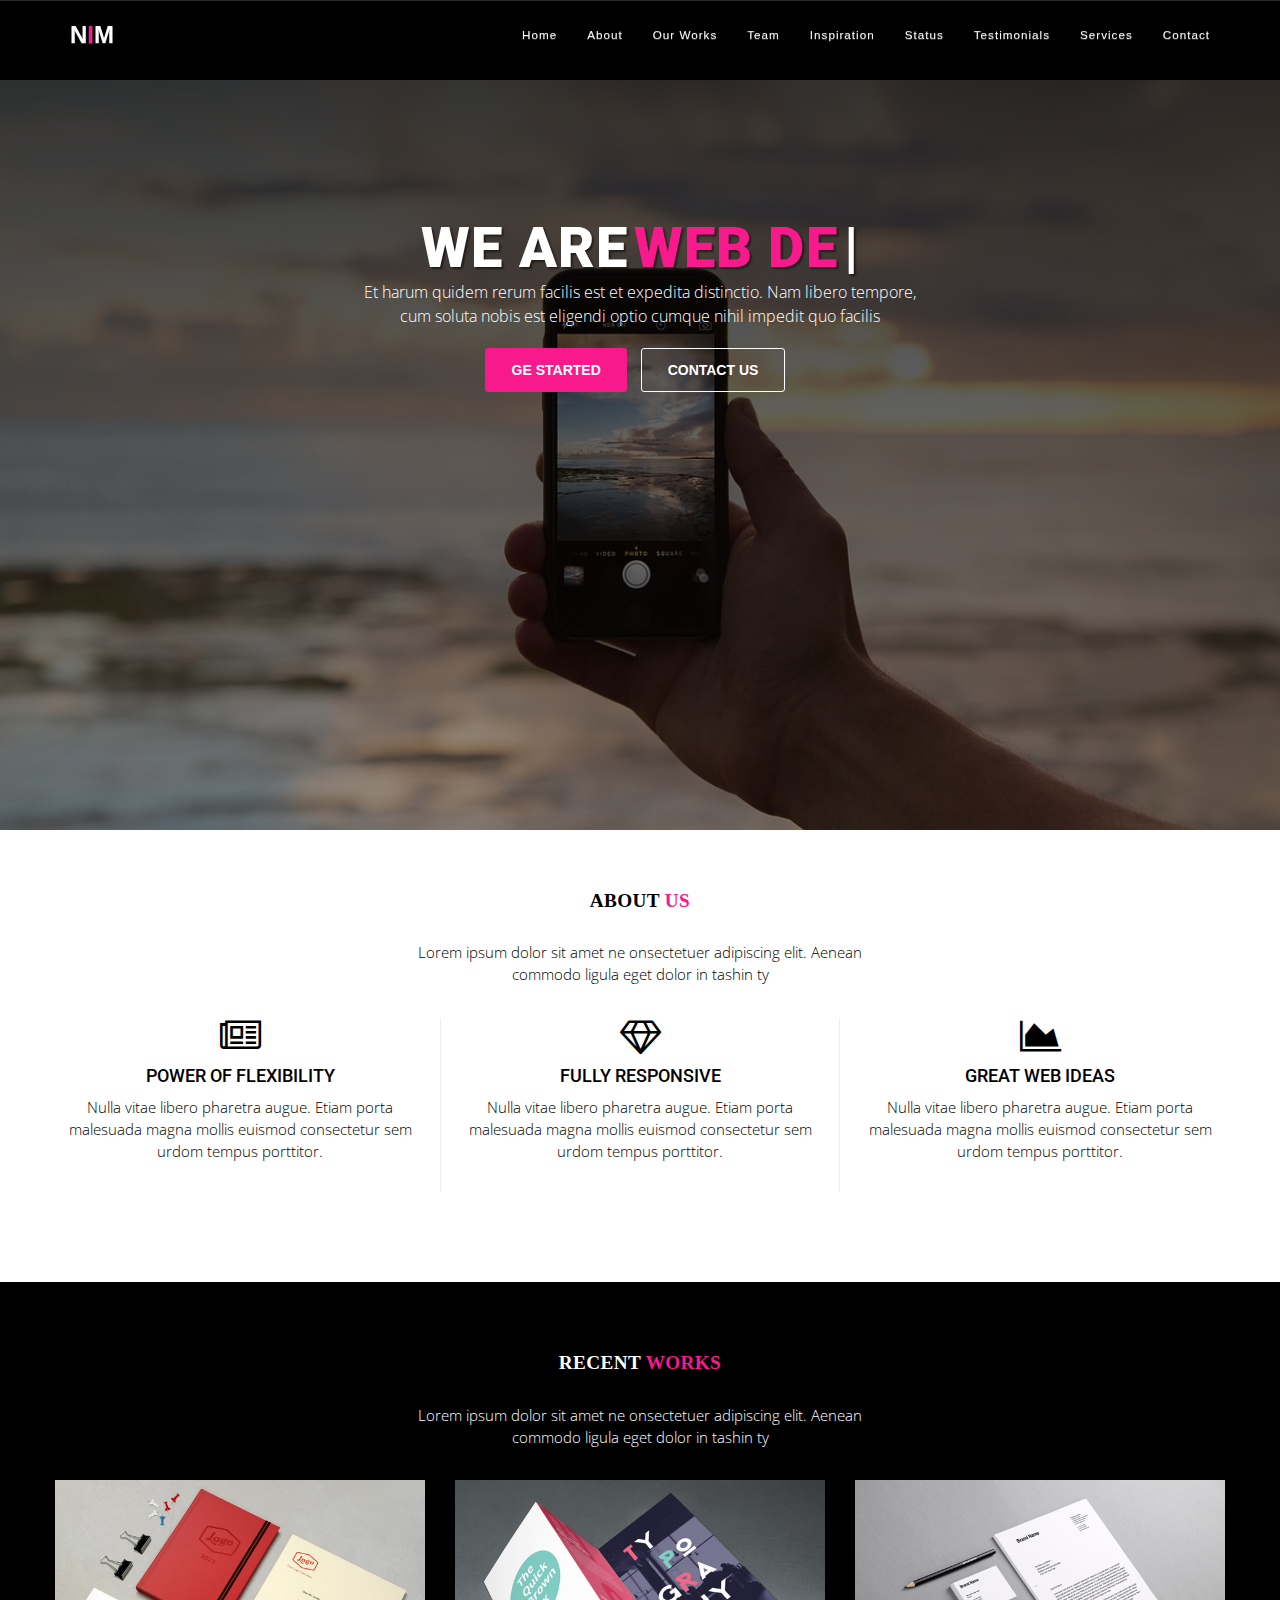
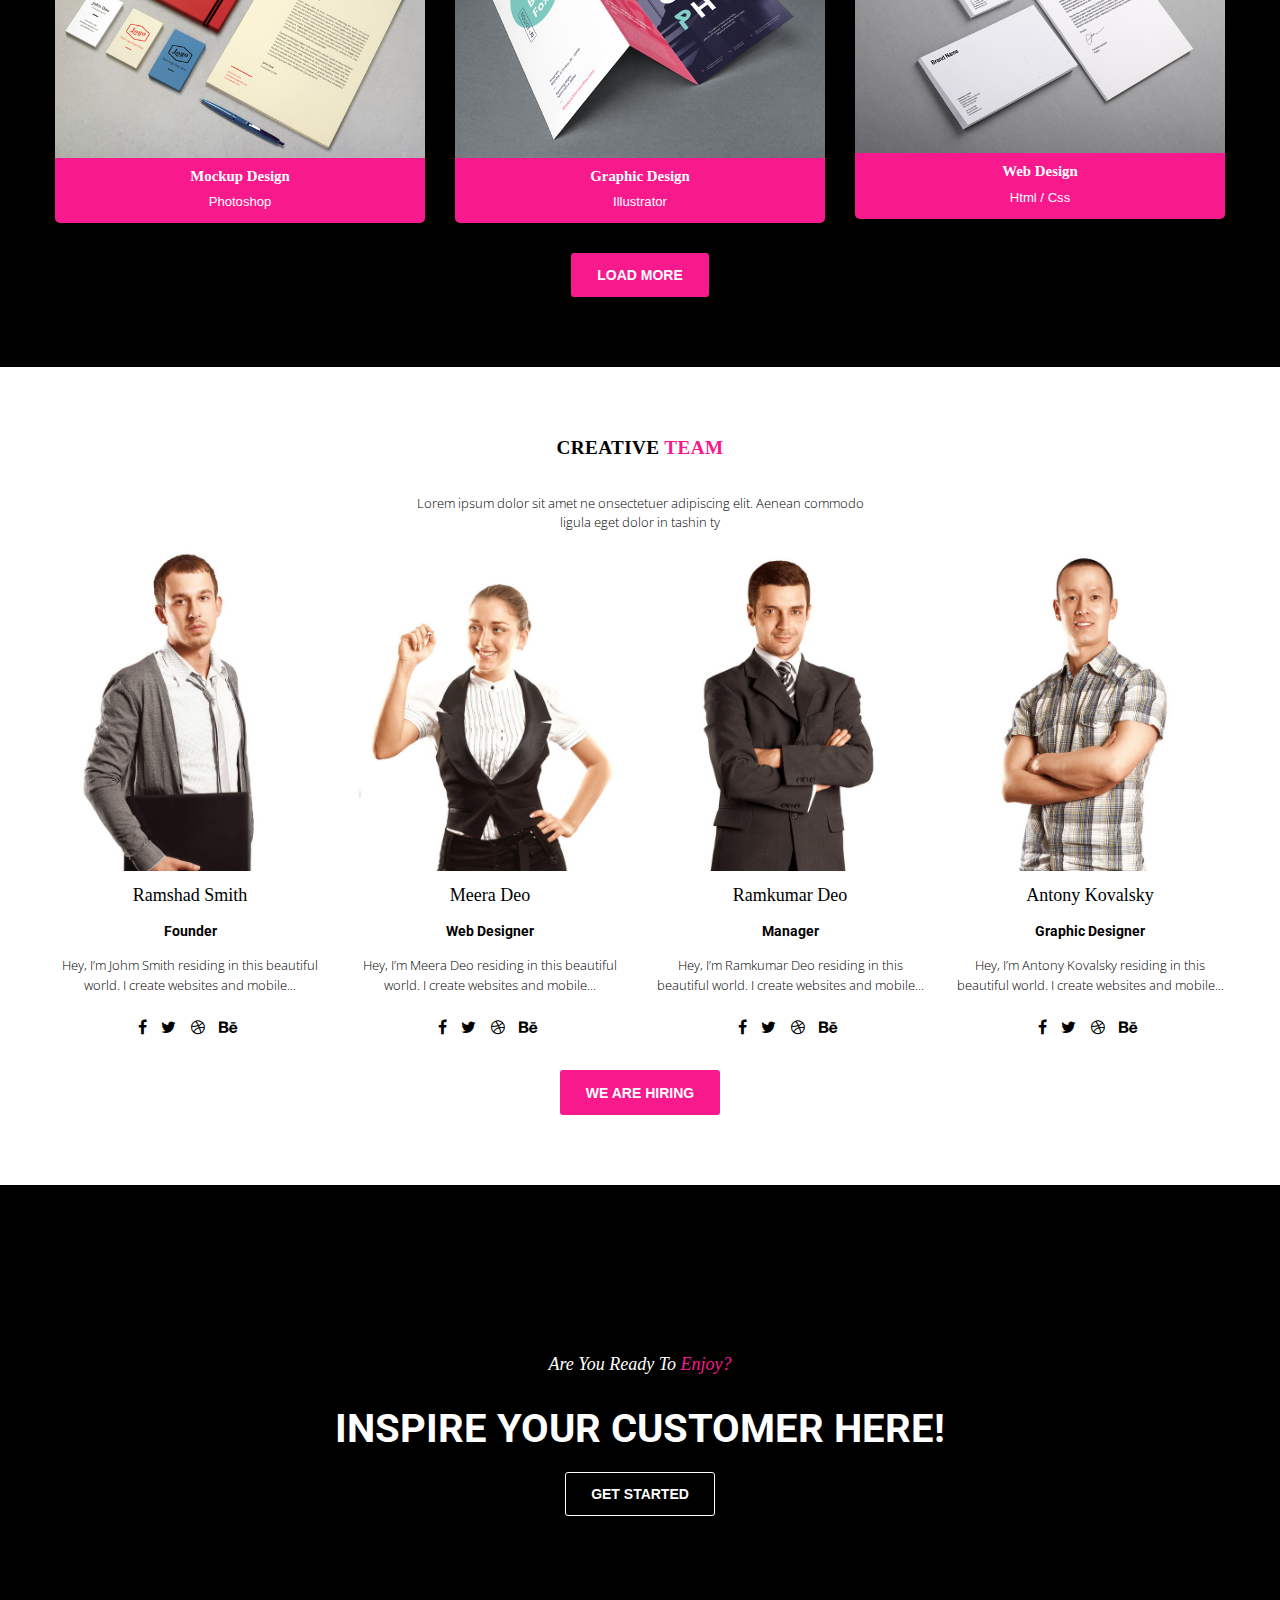
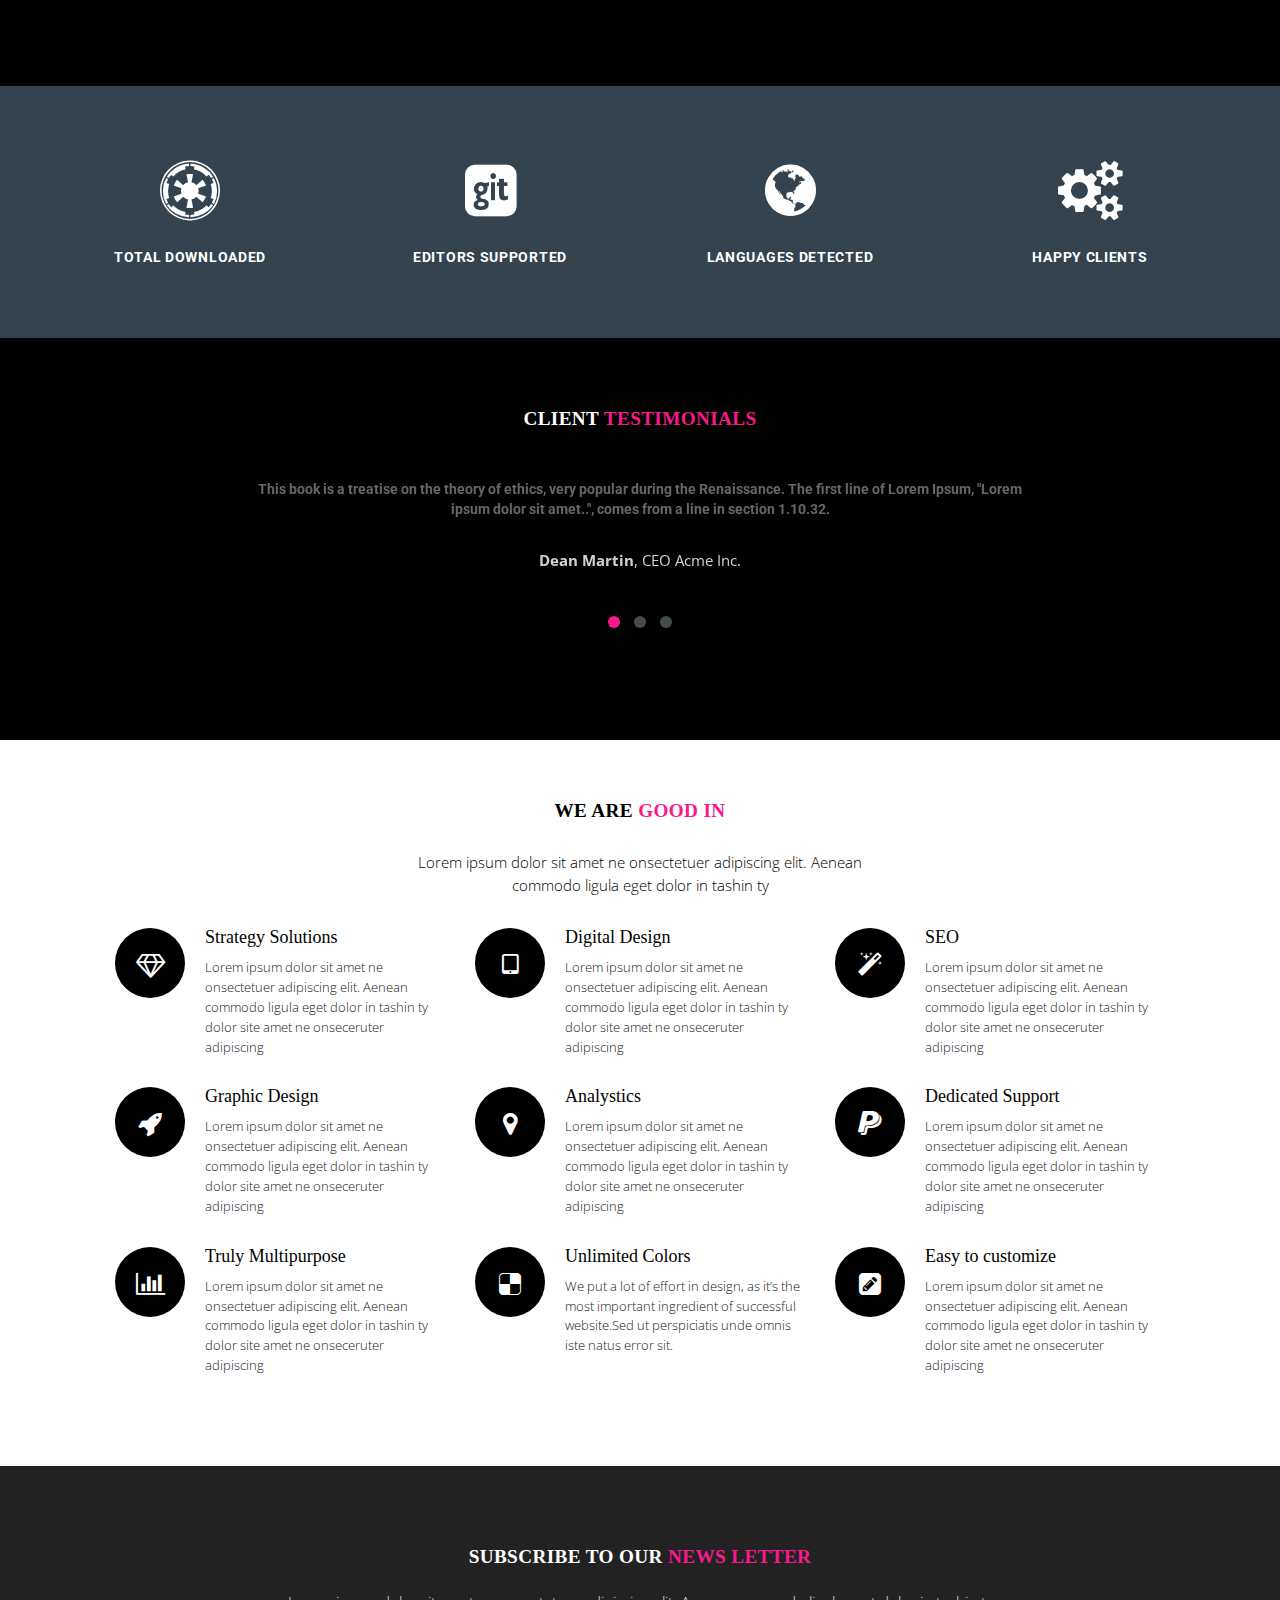
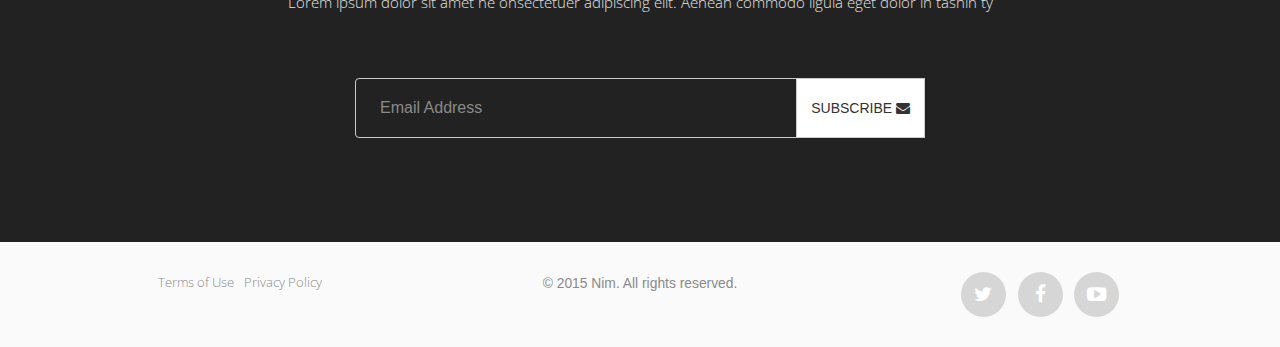
<file: ZOO/NIM-VERSION 1.0/NIM/index.html>
<!DOCTYPE html>
<!--
++++++++++++++++++++++++++++++++++++++++++++++++++++++
AUTHOR : Vijayan PP
PROJECT :NIM
VERSION : 1.1
++++++++++++++++++++++++++++++++++++++++++++++++++++++
-->
<html>
<head>
	<meta charset="utf-8">
	<meta name="viewport" content="width=devidev-width, initial-scale=1.0, maximum-scale=1.0, user-scalable=no">
	<meta http-equiv="X-UA-Compatible" content="IE=edge">
	<title>The Nim- Responsive Landing Page</title>
	
	<!-- [ FONT-AWESOME ICON ] 
        =========================================================================================================================-->
	<link rel="stylesheet" type="text/css" href="library/font-awesome-4.3.0/css/font-awesome.min.css">

	<!-- [ PLUGIN STYLESHEET ]
        =========================================================================================================================-->
	<link rel="shortcut icon" type="image/x-icon" href="images/icon.png">
	<link rel="stylesheet" type="text/css" href="css/animate.css">
	<link rel="stylesheet" type="text/css" href="css/owl.carousel.css">
        <link rel="stylesheet" type="text/css" href="css/owl.theme.css">
	<link rel="stylesheet" type="text/css" href="css/magnific-popup.css">
	<!-- [ Boot STYLESHEET ]
        =========================================================================================================================-->
	<link rel="stylesheet" type="text/css" href="library/bootstrap/css/bootstrap-theme.min.css">
	<link rel="stylesheet" type="text/css" href="library/bootstrap/css/bootstrap.css">
        <!-- [ DEFAULT STYLESHEET ] 
        =========================================================================================================================-->
	<link rel="stylesheet" type="text/css" href="css/style.css">
        <link rel="stylesheet" type="text/css" href="css/responsive.css">
	<link rel="stylesheet" type="text/css" href="css/color/rose.css">
        
</head>
<body >
<!-- [ LOADERs ]
================================================================================================================================-->	
    <div class="preloader">
    <div class="loader theme_background_color">
        <span></span>
      
    </div>
</div>
<!-- [ /PRELOADER ]
=============================================================================================================================-->
<!-- [WRAPPER ]
=============================================================================================================================-->
<div class="wrapper">
  <!-- [NAV]
 ============================================================================================================================-->    
   <!-- Navigation
    ==========================================-->
    <nav  class=" nim-menu navbar navbar-default navbar-fixed-top">
      <div class="container">
        <!-- Brand and toggle get grouped for better mobile display -->
        <div class="navbar-header">
          <button type="button" class="navbar-toggle collapsed" data-toggle="collapse" data-target="#bs-example-navbar-collapse-1">
            <span class="sr-only">Toggle navigation</span>
            <span class="icon-bar"></span>
            <span class="icon-bar"></span>
            <span class="icon-bar"></span>
          </button>
            <a class="navbar-brand" href="index.html">N<span class="themecolor">i</span>M</a>
        </div>

        <!-- Collect the nav links, forms, and other content for toggling -->
        <div class="collapse navbar-collapse" id="bs-example-navbar-collapse-1">
          <ul class="nav navbar-nav navbar-right">
            <li><a href="#home" class="page-scroll">Home</a></li>
            <li><a href="#one" class="page-scroll">About</a></li>
            <li><a href="#two" class="page-scroll">Our Works</a></li>
            <li><a href="#three" class="page-scroll">Team</a></li>
            <li><a href="#four" class="page-scroll">Inspiration</a></li>
            <li><a href="#five" class="page-scroll">Status</a></li>
            <li><a href="#six" class="page-scroll">Testimonials</a></li>
             <li><a href="#seven" class="page-scroll">Services</a></li>
            <li><a href="#eight" class="page-scroll">Contact</a></li>
          </ul>
        </div><!-- /.navbar-collapse -->
      </div><!-- /.container-fluid -->
    </nav>


   <!-- [/NAV]
 ============================================================================================================================--> 
    
   <!-- [/MAIN-HEADING]
 ============================================================================================================================--> 
   <section class="main-heading" id="home">
       <div class="overlay">
           <div class="container">
               <div class="row">
                   <div class="main-heading-content col-md-12 col-sm-12 text-center">
        <h1 class="main-heading-title">We are<span class="main-element themecolor" data-elements="Web Developers,Creative,Ambitious"></span></h1>
        <p class="main-heading-text">Et harum quidem rerum facilis est et expedita distinctio. Nam libero tempore,<br/>cum soluta nobis est eligendi optio cumque nihil impedit quo facilis</p>
        <div class="btn-bar">
          <a href="#" class="btn btn-custom theme_background_color">Ge Started</a>
          <a href="#" class="btn btn-custom-outline">Contact Us</a>
        </div>
      </div>
               </div>
           </div>
       </div>  
      
   </section>
    
 <!-- [/MAIN-HEADING]
 ============================================================================================================================-->
 
 
 <!-- [ABOUT US]
 ============================================================================================================================-->
 <section class="aboutus white-background black" id="one">
     <div class="container">
         <div class="row">
             <div class="col-md-12 text-center black">
                 <h3 class="title">ABOUT <span class="themecolor">US</span></h3>
            <p class="a-slog">Lorem ipsum dolor sit amet ne onsectetuer adipiscing elit. Aenean commodo ligula eget dolor in tashin ty</p> 
             </div>
         </div>
         <div class="gap">
             
         </div>
         
         <div class="row about-box">
          <div class="col-sm-4 text-center">
            <div class="margin-bottom">
              <i class="fa fa-newspaper-o"></i>
              <h4>POWER OF FLEXIBILITY</h4>
              <p class="black">Nulla vitae libero pharetra augue. Etiam porta malesuada magna mollis euismod consectetur sem urdom tempus porttitor.</p>
            </div> <!-- / margin -->
          </div> <!-- /col -->
          <div class="col-sm-4 about-line text-center">
            <div class="margin-bottom">
              <i class="fa fa-diamond"></i>
              <h4>FULLY RESPONSIVE</h4>
              <p class="black">Nulla vitae libero pharetra augue. Etiam porta malesuada magna mollis euismod consectetur sem urdom tempus porttitor.</p>
            </div> <!-- / margin -->
          </div><!-- /col -->
          <div class="col-sm-4 text-center">
            <div class="margin-bottom">
              <i class="fa fa-area-chart"></i>
              <h4>GREAT WEB IDEAS</h4>
              <p class="black">Nulla vitae libero pharetra augue. Etiam porta malesuada magna mollis euismod consectetur sem urdom tempus porttitor.</p>
            </div> <!-- / margin -->
          </div><!-- /col -->
        </div> <!-- /row -->
         
         
         
         
     </div>
 </section>
 
 
 <!-- [/ABOUTUS]
 ============================================================================================================================-->
 
 
 
 <!-- [RECENT-WORKS]
 ============================================================================================================================-->
     <section class="recent-works text-center" id="two">
      <div class="container">
        <div class="row">
          <div class="col-md-12">
              <h3 class="title">Recent <span class="themecolor">Works</span></h3>
            <p class="a-slog">Lorem ipsum dolor sit amet ne onsectetuer adipiscing elit. Aenean commodo ligula eget dolor in tashin ty</p>
          </div> 
        </div>
          
          <div class="gap"></div>

        <div class="row">
          <div class="col-sm-4 port-item margin-bottom">
            <div class="item-img-wrap">
              <img src="images/work-1.jpg" class="img-responsive" alt="workimg">
              <div class="item-img-overlay">
                <a href="images/work-1.jpg" class="show-image">
                  <span></span>
                </a>
              </div>
            </div>
            <div class="work-desc">
              <h3><a href="#">Mockup Design</a></h3>
              <span>Photoshop</span>
            </div>
          </div> <!-- /portfolio-item -->

          <div class="col-sm-4 port-item margin-bottom">
            <div class="item-img-wrap">
              <img src="images/work-2.jpg" class="img-responsive" alt="workimg">
              <div class="item-img-overlay">
                <a href="images/work-2.jpg" class="show-image">
                  <span></span>
                </a>
              </div>
            </div>
            <div class="work-desc">
              <h3><a href="#">Graphic Design</a></h3>
              <span>Illustrator</span>
            </div>
          </div> <!-- /portfolio-item -->

          <div class="col-sm-4 port-item margin-bottom">
            <div class="item-img-wrap">
              <img src="images/work-3.jpg" class="img-responsive" alt="workimg">
              <div class="item-img-overlay">
                <a href="images/work-3.jpg" class="show-image">
                  <span></span>
                </a>
              </div>
            </div>
            <div class="work-desc">
              <h3><a href="#">Web Design</a></h3>
              <span>Html / Css</span>
            </div>
          </div> <!-- /portfolio-item -->
        </div> <!-- /row -->

        <div class="row">
          <div class="col-md-12 text-center">
            <a href="#" class="btn btn-custom theme_background_color">Load More</a>
          </div>
        </div> <!-- /row -->

      </div> <!-- /container -->
    </section>
    <!-- / Portfolio -->
 
 
 <!-- [/OUR-RECENT WORKS]
 ============================================================================================================================-->
 
  <!-- [OUR TEAM]
 ============================================================================================================================-->
  <section class="our-team white-background black" id="three">
      <div class="container">
       <div class="row text-center">
          <div class="col-md-12">
              <h3 class="title">Creative <span class="themecolor">Team</span></h3>
            <p class="a-slog">Lorem ipsum dolor sit amet ne onsectetuer adipiscing elit. Aenean commodo ligula eget dolor in tashin ty</p>
          </div> 
        </div>
          <div class="row text-center">
          <div class="col-sm-3">
            <img src="images/team-1.jpg" alt="team-member" class="img-responsive">
            <h4>Ramshad Smith</h4>
            <h5>Founder</h5>
            <p>Hey, I’m Johm Smith residing in this beautiful world. I create websites and mobile...</p>
            <ul class="list-inline top20">
              <li><a href="#"><i class="fa fa-facebook"></i></a></li>
              <li><a href="#"><i class="fa fa-twitter"></i></a></li>
              <li><a href="#"><i class="fa fa-dribbble"></i></a></li>
              <li><a href="#"><i class="fa fa-behance"></i></a></li>
            </ul>
          </div> <!-- team-member -->

          <div class="col-sm-3">
            <img src="images/team-2.jpg" alt="team-member" class="img-responsive">
            <h4>Meera Deo</h4>
            <h5>Web Designer</h5>
            <p>Hey, I’m Meera Deo residing in this beautiful world. I create websites and mobile...</p>
            <ul class="list-inline top20">
              <li><a href="#"><i class="fa fa-facebook"></i></a></li>
              <li><a href="#"><i class="fa fa-twitter"></i></a></li>
              <li><a href="#"><i class="fa fa-dribbble"></i></a></li>
              <li><a href="#"><i class="fa fa-behance"></i></a></li>
            </ul>
          </div> <!-- team-member -->

          <div class="col-sm-3">
            <img src="images/team-3.jpg" alt="team-member" class="img-responsive">
            <h4>Ramkumar Deo</h4>
            <h5>Manager</h5>
            <p>Hey, I’m Ramkumar Deo residing in this beautiful world. I create websites and mobile...</p>
            <ul class="list-inline top20">
              <li><a href="#"><i class="fa fa-facebook"></i></a></li>
              <li><a href="#"><i class="fa fa-twitter"></i></a></li>
              <li><a href="#"><i class="fa fa-dribbble"></i></a></li>
              <li><a href="#"><i class="fa fa-behance"></i></a></li>
            </ul>
          </div> <!-- team-member -->

          <div class="col-sm-3">
            <img src="images/team-4.jpg" alt="team-member" class="img-responsive">
            <h4>Antony Kovalsky</h4>
            <h5>Graphic Designer</h5>
            <p>Hey, I’m Antony Kovalsky residing in this beautiful world. I create websites and mobile...</p>
            <ul class="list-inline top20">
              <li><a href="#"><i class="fa fa-facebook"></i></a></li>
              <li><a href="#"><i class="fa fa-twitter"></i></a></li>
              <li><a href="#"><i class="fa fa-dribbble"></i></a></li>
              <li><a href="#"><i class="fa fa-behance"></i></a></li>
            </ul>
          </div> <!-- team-member -->
        </div> <!-- end row -->

        <div class="row margin-top">
          <div class="col-md-12 text-center">
            <a href="#" class="btn btn-custom theme_background_color ">We are Hiring</a>
          </div> <!-- /col -->
        </div> <!-- /row -->
          
      </div>
  </section>
 
 <!-- [/OUR TEAM]
 ============================================================================================================================-->
 
 
 
 
 <!-- [INSPIRATION]
 ============================================================================================================================-->
 <section class="inspiration" id="four">
     <div class="overlay">
         <div class="container">
             <div class="row">
                 <article class="col-md-12 text-center">
            <div class="intermediate-container">
              <div class="subheading">
                  <h4>Are You Ready To <span class="themecolor">Enjoy?</span></h4>
              </div>
              <div class="heading">
                <h2>inspire your customer here!</h2>
              </div>
              <div class="">
                <a class="btn btn-custom-outline" href="#"><span>get started</span></a>
              </div>
            </div>
          </article>
             </div>
         </div>
     </div>
 </section>
 
 <!-- [/INSPIRATION]
 ============================================================================================================================--> 

 <!-- [STATS]
 ============================================================================================================================-->
 <section class="our-stats" id="five">
 <div class="container">
            <div class="row">
                <div class="col-md-3 col-sm-6">
                    <div class="our-stats-box text-center">
                        <div class="our-stat-icon">
                            <span class="fa fa-ge"></span>
                        </div>
                        <div class="our-stat-info">
                            <span class="stats" data-from="4763904" data-to="4764504" data-speed="5000"
                                  data-refresh-interval="50"></span>

                            <h5>Total Downloaded</h5>
                        </div>
                    </div>
                </div>
                <div class="col-md-3 col-sm-6">
                    <div class="our-stats-box text-center">
                        <div class="our-stat-icon">
                            <span class="fa fa-git-square"></span>
                        </div>
                        <div class="our-stat-info">
                            <span class="stats" data-from="1" data-to="504" data-speed="5000"
                                  data-refresh-interval="50"></span>

                            <h5>Editors Supported</h5>
                        </div>
                    </div>
                </div>
                <div class="col-md-3 col-sm-6">
                    <div class="our-stats-box text-center">
                        <div class="our-stat-icon">
                            <span class="fa fa-globe"></span>
                        </div>
                        <div class="our-stat-info">
                            <span class="stats" data-from="1" data-to="359" data-speed="5000"
                                  data-refresh-interval="50"></span>

                            <h5>Languages Detected</h5>
                        </div>
                    </div>
                </div>
                <div class="col-md-3 col-sm-6">
                    <div class="our-stats-box text-center">
                        <div class="our-stat-icon">
                            <span class="fa fa-gears"></span>
                        </div>
                        <div class="our-stat-info">
                            <span class="stats" data-from="3500" data-to="5000" data-speed="5000"
                                  data-refresh-interval="50"></span>

                            <h5>Happy Clients</h5>
                        </div>
                    </div>
                </div>
            </div>
        </div>
 </section>
 
 
 
 <!-- [/STATS]
 ============================================================================================================================-->
 
 
 
 <!-- [TESTIMONIAL]
 ============================================================================================================================-->
 <section class="client-testimonial text-center white" id="six">
  
            <div class="container">
                <div class="row">
                <div class="col-md-12">
                    <h3 class="title">Client <span class="themecolor">Testimonials</span></h3>            
          </div> 
                
                    <div class="col-md-8 col-md-offset-2 grey">
                        <div id="testimonial" class="owl-carousel owl-theme">
                            <div class="item">
                                <h5>This book is a treatise on the theory of ethics, very popular during the Renaissance. The first line of Lorem Ipsum, "Lorem ipsum dolor sit amet..", comes from a line in section 1.10.32.</h5>
                                <p><strong>Dean Martin</strong>, CEO Acme Inc.</p>
                            </div>

                            <div class="item">
                                <h5>This book is a treatise on the theory of ethics, very popular during the Renaissance. The first line of Lorem Ipsum, "Lorem ipsum dolor sit amet..", comes from a line in section 1.10.32.</h5>
                                <p><strong>Dean Martin</strong>, CEO Acme Inc.</p>
                            </div>

                            <div class="item">
                                <h5>This book is a treatise on the theory of ethics, very popular during the Renaissance. The first line of Lorem Ipsum, "Lorem ipsum dolor sit amet..", comes from a line in section 1.10.32.</h5>
                                <p><strong>Dean Martin</strong>, CEO Acme Inc.</p>
                            </div>
                        </div>
                    </div>
                </div>
            </div>
        
     
     
 </section> 
 
 <!-- [/TESTIMONIAL]
 ============================================================================================================================-->
 
 <!-- [/SERVICES]
 ============================================================================================================================-->
 
 
 <section class="services white-background black" id="seven">
      <div class="container">
        <div class="row text-center">
          <div class="col-md-12">
              <h3 class="title">We Are <span class="themecolor">Good In</span></h3>
            <p class="a-slog">Lorem ipsum dolor sit amet ne onsectetuer adipiscing elit. Aenean commodo ligula eget dolor in tashin ty</p>
          </div> <!-- /col -->
        </div> <!-- /row -->
        <div class="gap"></div>

        <div class="row">
          <div class="col-sm-4">
            <div class="nim-service margin-bottom">
              <i class="fa fa-diamond"></i>
              <div class="nim-service-detail">
                <h4>Strategy Solutions</h4>
                <p>Lorem ipsum dolor sit amet ne onsectetuer adipiscing elit. Aenean commodo ligula eget dolor in tashin ty dolor site amet ne onseceruter adipiscing</p>
              </div> <!-- /nim-service-detail -->
            </div> <!-- /nim-service margin-bottom -->
          </div> <!-- /col -->

          <div class="col-sm-4">
            <div class="nim-service margin-bottom">
              <i class="fa fa-tablet"></i>
              <div class="nim-service-detail">
                <h4>Digital Design</h4>
                <p>Lorem ipsum dolor sit amet ne onsectetuer adipiscing elit. Aenean commodo ligula eget dolor in tashin ty dolor site amet ne onseceruter adipiscing</p>
              </div> <!-- /nim-service-detail -->
            </div> <!-- /nim-service margin-bottom -->
          </div> <!-- /col -->

          <div class="col-sm-4">
            <div class="nim-service margin-bottom">
              <i class="fa fa-magic"></i>
              <div class="nim-service-detail">
                <h4>SEO</h4>
                <p>Lorem ipsum dolor sit amet ne onsectetuer adipiscing elit. Aenean commodo ligula eget dolor in tashin ty dolor site amet ne onseceruter adipiscing</p>
              </div> <!-- /nim-service-detail -->
            </div> <!-- /nim-service margin-bottom -->
          </div> <!-- /col -->       
        </div> <!-- end row -->

        <div class="row">
          <div class="col-sm-4">
            <div class="nim-service margin-bottom">
              <i class="fa fa-rocket"></i>
              <div class="nim-service-detail">
                <h4>Graphic Design</h4>
                <p>Lorem ipsum dolor sit amet ne onsectetuer adipiscing elit. Aenean commodo ligula eget dolor in tashin ty dolor site amet ne onseceruter adipiscing</p>
              </div> <!-- /nim-service-detail -->
            </div> <!-- /nim-service margin-bottom -->
          </div> <!-- /col -->

          <div class="col-sm-4">
            <div class="nim-service margin-bottom">
              <i class="fa fa-map-marker"></i>
              <div class="nim-service-detail">
                <h4>Analystics</h4>
                <p>Lorem ipsum dolor sit amet ne onsectetuer adipiscing elit. Aenean commodo ligula eget dolor in tashin ty dolor site amet ne onseceruter adipiscing</p>
              </div> <!-- /nim-service-detail -->
            </div> <!-- /nim-service margin-bottom -->
          </div> <!-- /col -->

          <div class="col-sm-4">
            <div class="nim-service margin-bottom">
              <i class="fa fa-paypal"></i>
              <div class="nim-service-detail">
                <h4>Dedicated Support</h4>
                <p>Lorem ipsum dolor sit amet ne onsectetuer adipiscing elit. Aenean commodo ligula eget dolor in tashin ty dolor site amet ne onseceruter adipiscing</p>
              </div> <!-- /nim-service-detail -->
            </div> <!-- /nim-service margin-bottom -->
          </div> <!-- /col -->         
        </div> <!-- end row -->

        <div class="row">
          <div class="col-sm-4">
            <div class="nim-service margin-bottom">
              <i class="fa fa-bar-chart-o"></i>
              <div class="nim-service-detail">
                <h4>Truly Multipurpose</h4>
                <p>Lorem ipsum dolor sit amet ne onsectetuer adipiscing elit. Aenean commodo ligula eget dolor in tashin ty dolor site amet ne onseceruter adipiscing</p>
              </div> <!-- /nim-service-detail -->
            </div> <!-- /nim-service margin-bottom -->
          </div> <!-- /col -->

          <div class="col-sm-4">
            <div class="nim-service margin-bottom">
              <i class="fa fa-delicious"></i>
              <div class="nim-service-detail">
                <h4>Unlimited Colors</h4>
                <p>We put a lot of effort in design, as it’s the most important ingredient of successful website.Sed ut perspiciatis unde omnis iste natus error sit.</p>
              </div> <!-- /nim-service-detail -->
            </div> <!-- /nim-service margin-bottom -->
          </div> <!-- /col -->

          <div class="col-sm-4">
            <div class="nim-service margin-bottom">
              <i class="fa fa-pencil-square"></i>
              <div class="nim-service-detail">
                <h4>Easy to customize</h4>
                <p>Lorem ipsum dolor sit amet ne onsectetuer adipiscing elit. Aenean commodo ligula eget dolor in tashin ty dolor site amet ne onseceruter adipiscing</p>
              </div> <!-- /nim-service-detail -->
            </div> <!-- /nim-service margin-bottom -->
          </div> <!-- /col -->                      
        </div> <!-- end row -->

      </div>  <!-- container -->
    </section>
 
 
 <!-- [/SERVICES]
 ============================================================================================================================-->
 
 
 <!-- [CONTACT]
 ============================================================================================================================-->
 <!--sub-form-->
<section class="sub-form text-center" id="eight">
  <div class="container">
    <div class="col-md-12">
        <h3 class="title">Subscribe to our <span class="themecolor"> News letter</span></h3>
            <p class="lead">Lorem ipsum dolor sit amet ne onsectetuer adipiscing elit. Aenean commodo ligula eget dolor in tashin ty</p>
    </div> 
    <div class="row">
        <div class="col-md-3 col-sm-3"></div>
      <div class="col-md-6 center-block col-sm-6 ">
        <form id="mc-form">
          <div class="input-group">
            <input type="email" class="form-control" placeholder="Email Address" required id="mc-email">
            <span class="input-group-btn">
            <button type="submit" class="btn btn-default">SUBSCRIBE <i class="fa fa-envelope"></i> </button>
            </span> </div>
          <label for="mc-email" id="mc-notification"></label>
        </form>
      </div>
    </div>
  </div>
</section>
<!--sub-form end--> 


 
 <!-- [/CONTACT]
 ============================================================================================================================-->
 
 
 <!-- [FOOTER]
 ============================================================================================================================-->
 
<footer class="site-footer section-spacing text-center " id="eight">
    
  <div class="container">
    <div class="row">
      <div class="col-md-4">
        <p class="footer-links"><a href="#">Terms of Use</a> <a href="#">Privacy Policy</a></p>
      </div>
      <div class="col-md-4"> <small>&copy; 2015 Nim. All rights reserved.</small></div>
      <div class="col-md-4"> 
        <!--social-->
        
        <ul class="social">
          <li><a href="https://twitter.com/" target="_blank"><i class="fa fa-twitter "></i></a></li>
          <li><a href="https://www.facebook.com/" target="_blank"><i class="fa fa-facebook"></i></a></li>
          <li><a href="https://www.youtube.com/" target="_blank"><i class="fa fa-youtube-play"></i></a></li>
        </ul>
        
        <!--social end--> 
        
      </div>
    </div>
  </div>
</footer>

 
 
 <!-- [/FOOTER]
 ============================================================================================================================-->
 
 
 
</div>
 

<!-- [ /WRAPPER ]
=============================================================================================================================-->

	<!-- [ DEFAULT SCRIPT ] -->
	<script src="library/modernizr.custom.97074.js"></script>
	<script src="library/jquery-1.11.3.min.js"></script>
        <script src="library/bootstrap/js/bootstrap.js"></script>
	<script type="text/javascript" src="js/jquery.easing.1.3.js"></script>	
	<!-- [ PLUGIN SCRIPT ] -->
        <script src="library/vegas/vegas.min.js"></script>
	<script src="js/plugins.js"></script>
        <!-- [ TYPING SCRIPT ] -->
         <script src="js/typed.js"></script>
         <!-- [ COUNT SCRIPT ] -->
         <script src="js/fappear.js"></script>
       <script src="js/jquery.countTo.js"></script>
	<!-- [ SLIDER SCRIPT ] -->  
        <script src="js/owl.carousel.js"></script>
         <script src="js/jquery.magnific-popup.min.js" type="text/javascript"></script>
        <script type="text/javascript" src="js/SmoothScroll.js"></script>
        
        <!-- [ COMMON SCRIPT ] -->
	<script src="js/common.js"></script>
  
</body>


</html>
</file>
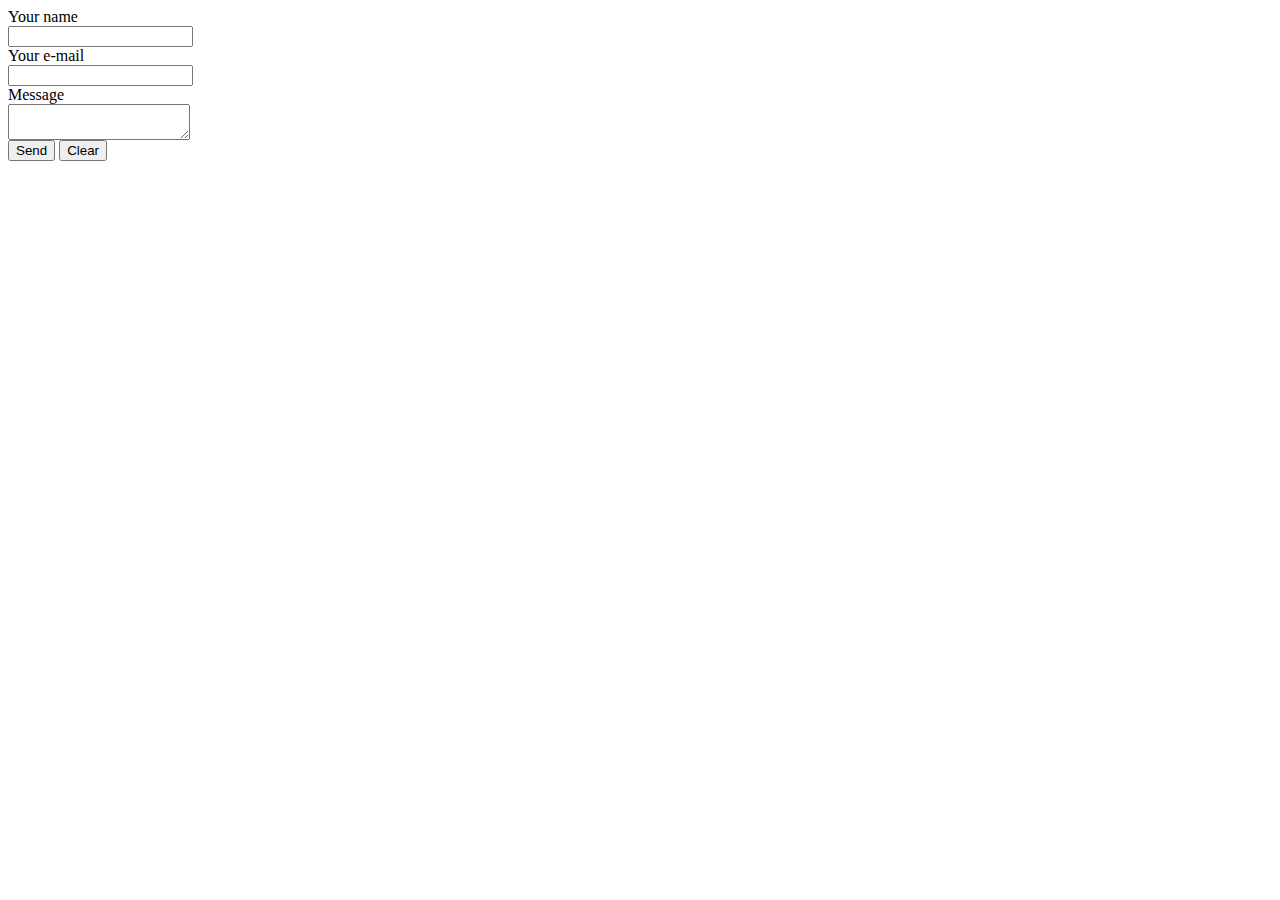
<file: ZOO/Len Kontakt/contact_page.html>
<!DOCTYPE html PUBLIC "-//W3C//DTD XHTML 1.0 Transitional//EN" "http://www.w3.org/TR/xhtml1/DTD/xhtml1-transitional.dtd">
<html xmlns="http://www.w3.org/1999/xhtml">
<head>
<meta http-equiv="Content-Type" content="text/html; charset=utf-8" />
<title>Contact Form</title>
</head>

<body>
<form action="contact.php" method="post">
	Your name<br>
    <input type="text" name="cf_name"><br>
	Your e-mail<br>
    <input type="text" name="cf_email"><br>
	Message<br>
    <textarea name="cf_message"></textarea><br>
	<input type="submit" value="Send">
	<input type="reset" value="Clear">
</form>
</body>
</html>
</file>
<file: ZOO/NIM-VERSION 1.0/NIM/css/style.css>
/*
++++++++++++++++++++++++++++++++++++++++++++++++++++++
AUTHOR : Vijayan PP
PROJECT : Nim-MUTLIT PURPOSE LANDING PAGE TEMPLATE
VERSION : 1.1
++++++++++++++++++++++++++++++++++++++++++++++++++++++
*/



/*++++++++++++++++++++++++++++++++++++++++++++++++++++++
	INDEX
++++++++++++++++++++++++++++++++++++++++++++++++++++++
	1> IMPORT FONTS
	2> RESET
	3> GENERAL
        4> TYPOGRAPHY
        5> BUTTON
        6> PRELOADER
	7> NAVIGATION
        8> MAIN HEADER
        9> ABOUT US
       10> OUR WORKS
       11> OUR TEAM
       12> INSPIRATION
       13> TESTIMONIAL
       14> OUR STATS      
       15> SERVICES
       16> CONTACT US
       17> SITE-FOOTER
       18> ANIMATION

       
-------------------------------------------------------*/





/*++++++++++++++++++++++++++++++++++++++++++++++++++++++
	IMPORT FONTS
++++++++++++++++++++++++++++++++++++++++++++++++++++++*/
@import url('http://fonts.googleapis.com/css?family=Roboto:400,900italic,900,700italic,700,500italic,500,400italic,300italic,300,100italic,100');
@import url('http://fonts.googleapis.com/css?family=Open+Sans:300italic,400italic,600italic,700italic,800italic,400,300,600,700,800');


/*++++++++++++++++++++++++++++++++++++++++++++++++++++++
	RESET
++++++++++++++++++++++++++++++++++++++++++++++++++++++*/

*{ 
	padding: 0; 
	margin: 0; 
	vertical-align: baseline; 
}

html
{
    -webkit-font-smoothing:antialiased;
}

body,div,dl,dt,dd,ul,ol,li,h1,h2,h3,h4,h5,h6,pre,form,fieldset,p,blockquote,hr,th,td {
	margin:0; 
	padding:0;
}

/*++++++++++++++++++++++++++++++++++++++++++++++++++++++
	GENERAL
++++++++++++++++++++++++++++++++++++++++++++++++++++++*/
body {
	color: #fff;
	font: normal 16px "Roboto", "Helvetica Neue", Helvetica, Arial, sans-serif;
	font-weight: 300;
	background-color: #000;
	overflow-x: hidden;
	line-height: 1.5;
        font-family: 'Lato', sans-serif;
	text-rendering: optimizeLegibility !important;
	-webkit-font-smoothing: antialiased !important;
	
}



h1 strong{
	font-weight: 900;
}
h2{
	;
	line-height: 20px;
	margin:  0;
}
h3{
font-size: 1.2em;
font-weight: 900;
}

h5{
	
	font-weight: 700;
	line-height: 20px;
}
p{
font-family: 'Open Sans', sans-serif;
font-size:0.93em;
}


a{ 
  text-decoration: none !important;
  transition:all 0.3s linear;
  -webkit-transition:all 0.3s linear;
  -moz-transition:all 0.3s linear;
  -ms-transition:all 0.3s linear;
   -o-transition:all 0.3s linear;
  
}
ul
{
    list-style: none;
    margin:0;
    padding:0;
}
.text-capitalize
{
    text-transform: uppercase;
}

p.intro{
	font-size:0.9em;
	margin: 14px 0;
	line-height: 24px;
	font-family: 'Open Sans', sans-serif;
}
.relative
{
    position:relative;
}
.wrapper
{
    width:100%;
    height:100%;
    position:relative;
    
}

.rightText
{
text-align:justify;
}
.leftText
{
  text-align:left;
}
.RightText
{
   text-align:right;
}
.top10
{
    margin-top:1.2em;
}
.top20
{
  margin-top:1.3em;
}
.top30
{
  margin-top:2em;
}
.top40
{
    margin-top:2.2em;
}

.margin-top {
	margin-top: 30px;
}
.margin-bottom {
	margin-bottom: 30px;
}

.a-slog {
	font-size:0.93em;
	max-width: 450px;
	margin:0 auto;
        padding-top:10px;
}

.gap
{
    width:100%;
    height:2em;
}
.title {
	font-weight: 700;
	letter-spacing: 0.02em;
	text-transform: uppercase;
	font-family: 'Roboto Slab', serif;
	margin-bottom: 20px;
}
.scroll-block {
  height: 100%;
  overflow-x: hidden;
  overflow-y: auto;
  -webkit-overflow-scrolling: touch;
}
/*	TYPOGRAPHY
------------------------------*/
h1, h2, h3, h4, h5, h6,
.h1, .h2, .h3, .h4, .h5, .h6{
	font-family: 'Roboto', sans-serif;
	margin: 0;
}

/*	BUTTON
------------------------------*/
.btn {
    font-size: 14px;
    font-family: 'Source Sans Pro', sans-serif;
    text-transform: uppercase;
    border-radius: 0;
}
.btn:focus,.btn:active {
    outline: none;
    color: #ffffff;
}
.btn-custom{
	border-radius: 3px;
	padding: 0.8em 1.8em;
	color: #fff;
	font-weight: 700;
	-webkit-transition: all .5s ease-out;
	-moz-transition: all .5s ease-out;
	transition: all .5s ease-out;
	text-transform: uppercase;
}
.btn-custom:hover,.btn-custom:focus{
    color: #fff;
}
.btn-custom-outline {
	border-radius: 3px;
	padding: 0.8em 1.8em;
	color: #fff;
	font-weight: 700;
	-webkit-transition: all .5s ease-out;
	transition: all .5s ease-out;
	text-transform: uppercase;
	background-color: transparent;
	border-color: #ffffff;
}
.btn-custom-outline:hover,.btn-custom-outline:focus{
	color: #ffffff;
	background-color: rgba(255,255,255,.5);
}
.btn-bar a{
	margin-right: 10px;
}

/*	PRELOADER
------------------------------*/

div.preloader {
    position: fixed;
    left: 0;
    top: 0;
    z-index: 9999;
    width: 100%;
    height: 100%;
    overflow: visible;
    background-color: #f7f7f7;
}

@-webkit-keyframes loader {
    0%, 10%, 100% {
        width: 80px;
        height: 80px;
    }
    65% {
        width: 150px;
        height: 150px;
    }
}

@keyframes loader {
    0%, 10%, 100% {
        width: 80px;
        height: 80px;
    }
    65% {
        width: 150px;
        height: 150px;
    }
}

.loader {
    position: absolute;
    top: 50%;
    left: 50%;
    width: 80px;
    height: 80px;
    -webkit-transform: translate(-50%, -50%) rotate(45deg) translate3d(0, 0, 0);
    transform: translate(-50%, -50%) rotate(45deg) translate3d(0, 0, 0);
    -webkit-animation: loader 1.2s infinite ease-in-out;
    animation: loader 1.2s infinite ease-in-out;
    border-radius:50%;
    -webkit-border-radius:50%;
    -moz-border-radius:50%;
}

.loader span {
    position: absolute;
    display: block;
    width: 40px;
    height: 40px;
    left:50%;
    margin-left:-20px;
    top:50%;
    margin-top:20px;
    border-radius:50%;
    -webkit-animation: loaderBlock 1.2s infinite ease-in-out both;
    animation: loaderBlock 1.2s infinite ease-in-out both;
    background:#000;
}

.loader span:nth-child(1) {
    top: 0;
    left: 0;
}

.loader span:nth-child(2) {
    top: 0;
    right: 0;
    -webkit-animation: loaderBlockInverse 1.2s infinite ease-in-out both;
    animation: loaderBlockInverse 1.2s infinite ease-in-out both;
}

.loader span:nth-child(3) {
    bottom: 0;
    left: 0;
    -webkit-animation: loaderBlockInverse 1.2s infinite ease-in-out both;
    animation: loaderBlockInverse 1.2s infinite ease-in-out both;
}

.loader span:nth-child(4) {
    bottom: 0;
    right: 0;
}


/*	RAMSH-STYLE STARTS HERE
------------------------------*/
 
/* Navigation */
.nim-menu{
	padding: 10px;
	transition: all 0.8s;
        background:#000;
        border-bottom:none;
        transition:all 0.4s ease-in;
        -webkit-transition:all 0.4s ease-in;
        -moz-transition:all 0.4s ease-in;
        -ms-transition:all 0.4s ease-in;
         
}

.nim-menu a.navbar-brand {
text-transform: uppercase;
font-size: 1.5em;
font-weight: 900;
color:#fff;
}



.nim-menu.navbar-default .navbar-nav > li > a {
	
	color: #fafafa;
	letter-spacing: 1px;
        font-size:.73em;
       //text-shadow:1px 0px rgba(0,0,0,0.5);
}

.navbar-default .navbar-nav > .active > a, 
.navbar-default .navbar-nav > .active > a:hover, 
.navbar-default .navbar-nav > .active > a:focus {
	
	background-color: transparent;
	font-weight: 700;
        
}

.navbar-toggle {
	border-radius:20%;
        transition:all 1s;
        
	}
.navbar-default .navbar-toggle:hover, 
.navbar-default .navbar-toggle:focus {
	box-shadow:2px 2px 3px 3px rgba(0,0,0,0.4);
        -webkit-box-shadow:2px 2px 3px 3px rgba(0,0,0,0.4);
        -moz-box-shadow:2px 2px 3px 3px rgba(0,0,0,0.4);
        -ms-box-shadow:2px 2px 3px 3px rgba(0,0,0,0.4);
	}
.navbar-default .navbar-toggle:hover>.icon-bar {
	background-color: #FFF;
	}
        
        
       
/*	MAIN HEADING
------------------------------*/



.main-heading
{
   background: url(../images/main.jpg) center center no-repeat;
	background-size:cover;
	background-attachment: fixed;
	color: #cfcfcf;
        margin-top:80px;
}

.overlay{
	background: -moz-linear-gradient(top,  rgba(0,0,0,0.8) 0%, rgba(0,0,0,0.73) 17%, rgba(0,0,0,0.66) 35%, rgba(0,0,0,0.55) 62%, rgba(0,0,0,0.4) 100%); /* FF3.6+ */
	background: -webkit-gradient(linear, left top, left bottom, color-stop(0%,rgba(0,0,0,0.8)), color-stop(17%,rgba(0,0,0,0.73)), color-stop(35%,rgba(0,0,0,0.66)), color-stop(62%,rgba(0,0,0,0.55)), color-stop(100%,rgba(0,0,0,0.4))); /* Chrome,Safari4+ */
	background: -webkit-linear-gradient(top,  rgba(0,0,0,0.8) 0%,rgba(0,0,0,0.73) 17%,rgba(0,0,0,0.66) 35%,rgba(0,0,0,0.55) 62%,rgba(0,0,0,0.4) 100%); /* Chrome10+,Safari5.1+ */
	background: -o-linear-gradient(top,  rgba(0,0,0,0.8) 0%,rgba(0,0,0,0.73) 17%,rgba(0,0,0,0.66) 35%,rgba(0,0,0,0.55) 62%,rgba(0,0,0,0.4) 100%); /* Opera 11.10+ */
	background: -ms-linear-gradient(top,  rgba(0,0,0,0.8) 0%,rgba(0,0,0,0.73) 17%,rgba(0,0,0,0.66) 35%,rgba(0,0,0,0.55) 62%,rgba(0,0,0,0.4) 100%); /* IE10+ */
	background: linear-gradient(to bottom,  rgba(0,0,0,0.8) 0%,rgba(0,0,0,0.73) 17%,rgba(0,0,0,0.66) 35%,rgba(0,0,0,0.55) 62%,rgba(0,0,0,0.4) 100%); /* W3C */
	filter: progid:DXImageTransform.Microsoft.gradient( startColorstr='#cc000000', endColorstr='#66000000',GradientType=0 ); /* IE6-9 */
	//background-attachment: fixed;
        height:auto;
        height:100%;
        position:relative;
}

.overlay > .container
{
    padding:170px 0px;    
}

.main-heading >.overlay
{
    height: 750px;
}
p.lead
{
   position:relative;
   top:5px;
   color:#e3e3e3;
   font-size:0.93em;
   
}

.main-heading-content {
	-webkit-transform: translateY(-50%);
	-ms-transform: translateY(-50%);
	transform: translateY(-50%);
	position: absolute;
	top: 30%;
	left: 0;
	right: 0;
}

.main-heading-title {
	font-weight: 900;
	color: #ffffff;
	text-transform: uppercase;
	font-size:3.5em;
	text-shadow: rgba(0,0,0,0.498039) 2px 2px 2px;
	letter-spacing: 0.02em;
	
}
.main-heading-title span {
	margin-left: 6px;
}
.main-heading-text {
	font-size: 16px;
	color: #ffffff;
	margin-bottom: 20px;
}
.main-cursor {
	opacity: 1;
	-webkit-animation: blink .6s infinite;
	-moz-animation: blink .6s infinite;
	-ms-animation: blink .6s infinite;
	-o-animation: blink .6s infinite;
	animation: blink .6s infinite;
}

/*----------------ABOUT US

-------------------------------------------------------*/
.aboutus>.container
{
    padding:60px 0px;
  
}



 .about-box {
	overflow: hidden;
	clear: both;
	margin-bottom: 30px;
}
.about-box i {
	font-size: 36px;
}
.about-box .about-line {
	border-left: 1px solid #eee;
	border-right: 1px solid #eee;
}
.about-box h4
{
    padding-top:10px;
}
.about-box p{
	font-size:0.93em;
        padding-top:10px;
}

/*----------------OUR WORKS

-------------------------------------------------------*/

.recent-works>.container
{
    padding:70px 0px;
}

.item-img-wrap{
    position: relative;
    text-align: center;
    overflow: hidden;
}
.item-img-wrap img{
    -webkit-transition:all 200ms linear; 
    -moz-transition:all 200ms linear; 
    -o-transition:all 200ms linear; 
    -ms-transition:all 200ms linear; 
    transition:all 200ms linear; 
   
}
.item-img-overlay{
    position: absolute;
    width:100%;
    height: 100%;
    left: 0;
    top: 0;
    
}
.item-img-overlay span{
    width: 100%;
    height: 100%;
    position: absolute;
    top: 0;
    left: 0;
    background:#222 url("../images/plus.png") center center no-repeat;
    -ms-filter: "progid:DXImageTransform.Microsoft.Alpha(Opacity=0)";
    filter: alpha(opacity=0);
    opacity: 0;
    z-index:99;
    -webkit-transition: opacity 250ms linear;
    transition: opacity 250ms linear;
}
.item-img-wrap:hover .item-img-overlay span{
    opacity: 0.6;
   
}
.item-img-wrap:hover img{
    -moz-transform: scale(1.1); 
    -webkit-transform: scale(1.1); 
    -o-transform: scale(1.1); 
    transform: scale(1.1); 
}

.work-desc{
    width: 100%;
    padding: 10px 20px;
    border-top: none;
    -webkit-border-bottom-right-radius: 5px;
	-webkit-border-bottom-left-radius: 5px;
	-moz-border-radius-bottomright: 5px;
	-moz-border-radius-bottomleft: 5px;
	border-bottom-right-radius: 5px;
	border-bottom-left-radius: 5px;
    position: relative;
}
.work-desc h3{
    margin: 0;
    padding: 0;
    font-size: 0.93em;
    font-weight: 700;
    text-transform: capitalize;
    font-family: 'Roboto Slab', serif;
    margin-bottom: 5px;
    
}

.work-desc h3 a
{
    color:#fff;
}
.work-desc span {
	margin-top: 10px;
        font-size:0.82em;
}



/*----------------OUR TEAM

-------------------------------------------------------*/
.our-team>.container
{
    padding:70px 0px;
}

.our-team h4  {
    font-family: 'Roboto Slab', serif;
   }

.our-team h4,.our-team h5
{
    padding-top:15px;
}
.our-team p{
	font-size:0.83em;
        padding-top:15px;
}
.list-inline a
{
    color:#000;
}

/*----------------INSPIRATION

-------------------------------------------------------*/
.inspiration
{
 background:url("../images/img-1.jpg");
 background-position: center center;
 background-attachment: fixed;
 background-size:cover;
}
.inspiration >.overlay.container
{
    padding:80px 0px;
}

.subheading h4 {
	color: #ffffff;
	font-style: italic;
	font-family: 'Roboto Slab', serif;
}
.intermediate-container .heading h2 {
	font-size: 40px;
	line-height: 47px;
	text-transform: uppercase;
	margin-top: 30px;
	color: #ffffff;
	margin-bottom: 20px;
	font-weight: 700;
}

/*	TESTIMONIAL
------------------------------*/
.client-testimonial
{
 background:url("../images/img-2.jpg");
 background-position: center center;
 background-attachment: fixed;
 background-size:cover;
}

.client-testimonial .container
{
 padding:70px 0px;
}


#testimonial {
	padding: 30px 0;
}
#testimonial .item{
    display: block;
    width: 100%;
    height: auto;
}

#testimonial .item p {
	font-weight: 400;
	margin: 30px 0;
	color: #d1d1d1;
}

/*	STATS
------------------------------*/
.our-stats {
    background: #35434f;
}

.our-stats>.container
{
    padding:60px 0px;
}

.our-stat-icon .fa {
    font-size: 60px;
    color: #fff;
    line-height: 90px;
}

.our-stat-info span {
    color: #fff;
    font-size: 32px;
    margin: 1em 0;
    line-height: 60px;
}

.our-stat-info h5 {
    color: #fff;
    line-height: 3em;
    text-transform: uppercase;
    letter-spacing: 0.05em;
    margin: 0 0;
}

/*  Services
----------------------------------------------------------------------------- */
.services >.container
{
    padding:60px;
}

.nim-service i.fa {
	float: left;
	font-size:1.6em;
	width: 70px;
        height:70px;
        background:#000;
        border-radius:50%;
        color:#fff; 
        text-align: center;
        padding-top:25px;
        transition:all 200ms ease-in;
        -webkit-transition:all 200ms ease-in;
        -moz-transition:all 200ms ease-in;
        -ms-transition:all 200ms ease-in;
}
.nim-service .nim-service-detail {
	margin-left:90px;
}
.nim-service .nim-service-detail h4 {
font-family: 'Roboto Slab', serif;
}
.nim-service .nim-service-detail p {
	color: #9aa7af;
        margin-top:10px;
        font-size:0.83em;
        color:#202020;
}

.nim-service:hover>i.fa
{
    background:#fff;
    color:#000;
    box-shadow:2px 3px 5px 8px rgba(0,0,0,0.3);
    -webkit-box-shadow:2px 3px 5px 2px rgba(0,0,0,0.3);
    -moz-box-shadow:2px 3px 5px 2px rgba(0,0,0,0.3);
    -ms-box-shadow:2px 3px 5px 2px rgba(0,0,0,0.3);
}

/*----------------CONTACTUS

-------------------------------------------------------*/
.sub-form
{
    background:#222;
}
.sub-form>.container
{
    padding:80px 0px;
}

.form-control::-webkit-input-placeholder {
 color: #8A8A8A;
}
 .form-control:-moz-placeholder {
 color: #8A8A8A;
}
 .form-control::-moz-placeholder {
 color: #8A8A8A;
}
 .form-control:-ms-input-placeholder {
 color: #8A8A8A;
}

.form-control {
  background-color: #222;
  color: #4c4c4c;
  box-shadow: none;
  height: 60px;
  font-weight: 400;
  font-size: 16px;
  padding: 0 1.5em;
}
#mc-form
{
    margin-top:50px;
    margin-left:auto;
    margin-right:auto;
    
}

.form-control:focus {
  border-color: #fa5454;
  outline: 0;
  box-shadow: none;
}

.center-block
{
    margin-left:auto;
    margin-right:auto;
}

.sub-form .btn
{ 
    padding: 1em; 
}

#mc-form .btn-default
{
    height: 60px;
}

#mc-notification {
  margin: 0.75em 0 0;
  font-weight: 400;
  color: #8A8A8A;
  font-size: 17px;
}

.error { color: #FF4C4C !important; }

.valid { color: #4CAF50 !important; }

.error i,
.valid i { padding-right: .5em; }

/*----------------SITE FOOTER

-------------------------------------------------------*/
.site-footer
{
    background:#fafafa;
    font-size:0.93em;
}
.site-footer >.container
{
    padding:30px 0px;
}

.site-footer small
{ 
    display: inline-block;
}

.footer-links,.site-footer small
{ 
    margin: 0 0 .75em;
}

.site-footer small,.footer-links a
{
  color: #8A8A8A;
  font-weight: 300;
  font-size:0.93em;
}

.footer-links a:hover
{ 
    color: #fa5454;
}

.footer-links a:first-child 
{
    padding-right: .4em;
}

/*----------------SOCIAL

-------------------------------------------------------*/

.social li {
  display: inline-block;
  padding-right: .5em;
  text-align: center;
}

.social li:last-child { padding-right: 0; }

.social li a {
  display: block;
  width: 45px;
  height: 45px;
  line-height: 45px;
  color: #fff;
  border-radius: 50%;
  position: relative;
  transition: all .8s ease;
  font-size: 1.3em;
  background: #D6D6D6;
}

.social li a:hover {

  background:#000;
}


/*----------------ANIMATIONS

-------------------------------------------------------*/
@-webkit-keyframes blink {
    0% { opacity: 1; }
    50% { opacity: 1; }
    50.01% { opacity: 0; }
    100% { opacity: 0; }
}
@-moz-keyframes blink {
    0% { opacity: 1; }
    50% { opacity: 1; }
    50.01% { opacity: 0; }
    100% { opacity: 0; }
}
@-ms-keyframes blink {
    0% { opacity: 1; }
    50% { opacity: 1; }
    50.01% { opacity: 0; }
    100% { opacity: 0; }
}
@-o-keyframes blink {
    0% { opacity: 1; }
    50% { opacity: 1; }
    50.01% { opacity: 0; }
    100% { opacity: 0; }
}
@keyframes blink {
    0% { opacity: 1; }
    50% { opacity: 1; }
    50.01% { opacity: 0; }
    100% { opacity: 0; }
}
</file>
<file: ZOO/NIM-VERSION 1.0/NIM/css/responsive.css>
/*
++++++++++++++++++++++++++++++++++++++++++++++++++++++
[ RESPONSIVE STYLESHEET ]
AUTHOR : VIJAYAN PP
PROJECT : Nim
VERSION : 1.1
++++++++++++++++++++++++++++++++++++++++++++++++++++++
*/


/*......................................................
	DESKTOP LAYOUT
........................................................*/
@media only screen and (max-width: 900px){
    .ramsh-menu ul li:last-child::after{
        display:none;
    }
    
}


/*......................................................
	MOBILE LAYOUT
........................................................*/
</file>
<file: ZOO/NIM-VERSION 1.0/NIM/css/color/rose.css>
/*
++++++++++++++++++++++++++++++++++++++++++++++++++++++
AUTHOR : Vijayan PP
PROJECT :Nim
VERSION : 1.1
++++++++++++++++++++++++++++++++++++++++++++++++++++++
*/

.themecolor
{
    color:#f8198d;/*Defines the theme color*/
}

.theme_background_color,#downloadbt:hover
{
    background-color:#f8198d; /*Defines the theme bakcground color*/
}

.borderColor
{
    border-color:#000;/*Defines the color of the border*/
}
.nim-menu.navbar-default .navbar-nav > li > a:hover
 {
color:#f8198d;
}
.social li a:hover
{
    color:#f8198d;
}
.sub-footer
{
    border-top-color:#f8198d;
}

.work-desc
{
    background:#f8198d;
}
.work-desc h3
{
    color:#fff;
}


.black
{
    color:#000;
}

.white
{
    color:#fff;
}
.black-background
{
    background-color:#000;
}

.white-background
{
    background-color:#fff;
}

.grey
{
    color:#676565;
}
.grey_background_color
{
    background-color:#676565;
}

.sectionTitle hr
{
  border-color:#f8198d; 
}

.sectionTitle .line{
    border-color:#fff;
}

.sectionTitle .line hr
{
    border-color:#dbdbdb;
}

ol.type li a:hover{ color:#f8198d;}

.ramsh-menu.navbar-default .navbar-nav > li > a:hover,a.fa.fa-angle-down:hover,.navbar-default .navbar-nav > .active > a,.navbar-default .navbar-nav > .active > a:hover, 
.navbar-default .navbar-nav > .active > a:focus
{
    color:#f8198d;
}

.navbar-toggle
{
 
 color:#f8198d;
}

.owl-theme .owl-controls .owl-page.active span, 
.owl-theme .owl-controls.clickable .owl-page:hover span,#contactbtn:hover {
	
	background:#f8198d;
}
.owl-theme .owl-controls .owl-page.active span{
	background:#f8198d;
}
</file>
